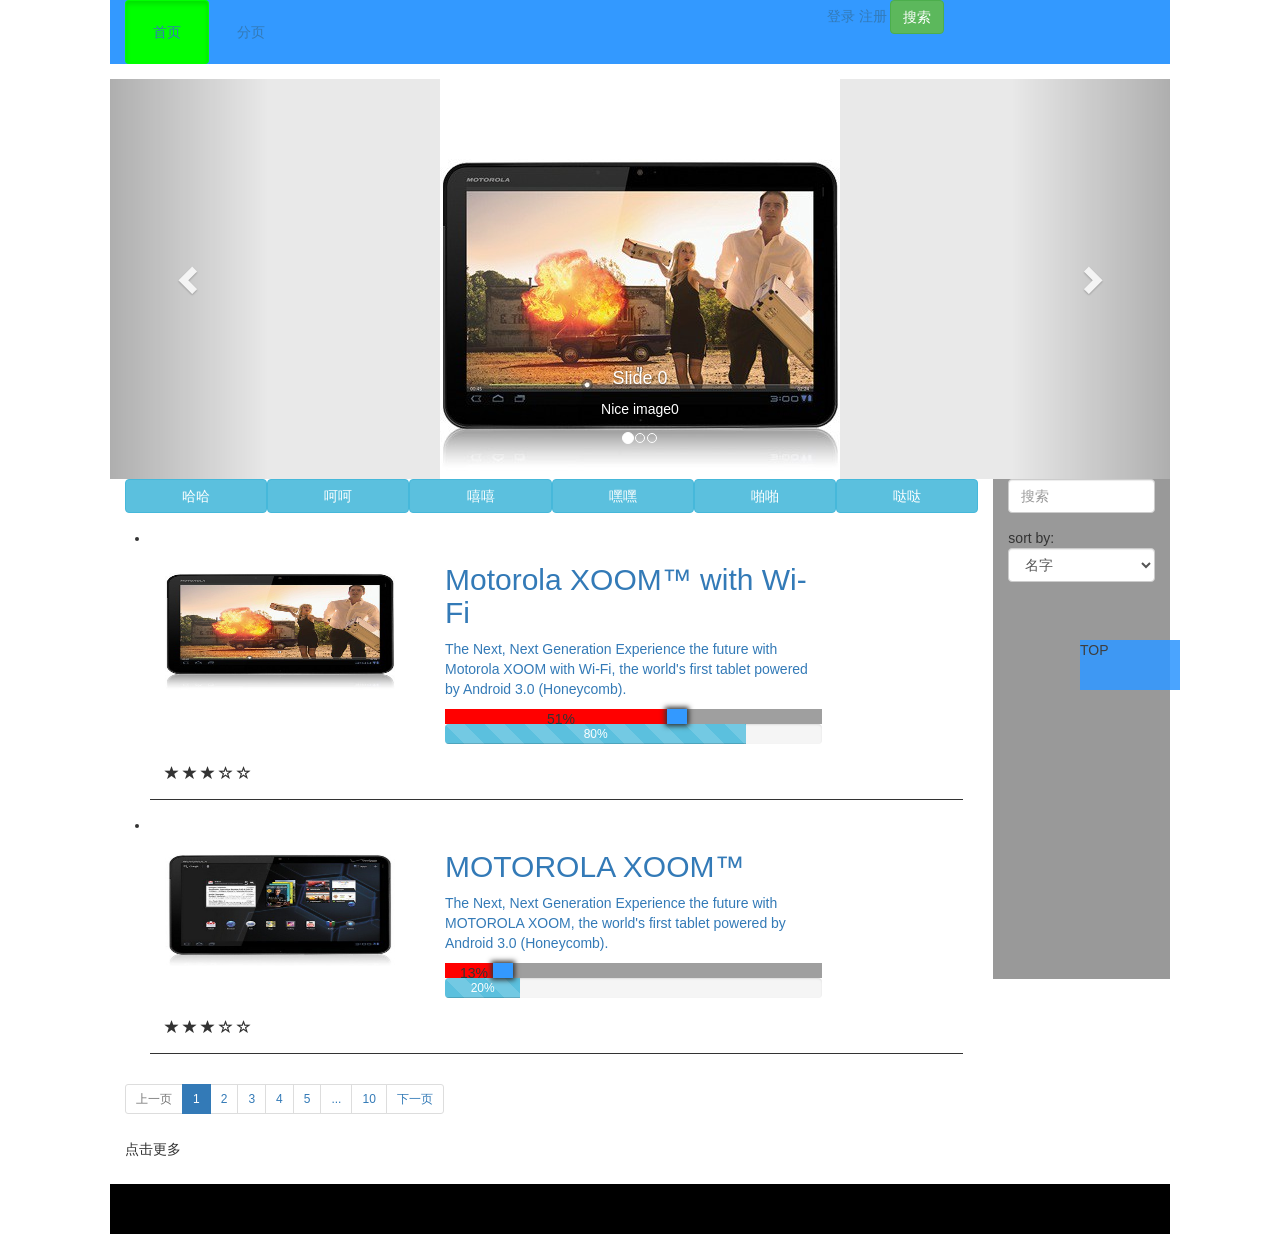
<file: app/index.html>
<!doctype html>
<html ng-app="myApp">
<head>
	<meta charset="UTF-8">
	<title>angularAPP</title>
	<link rel="stylesheet" href="lib/bootstrap.min.css">
	<link rel="stylesheet" href="css/index.css">
	<link rel="stylesheet" href="css/animate.css">
	<!--jquery要放在angularjs之前-->
	<script src="lib/jquery.min.js"></script>
	<script src="lib/angular.min.js"></script>
	<script src="lib/bootstrap.min.js"></script>
	<script src="lib/angular-animate.min.js"></script>
	<script src="lib/ui-bootstrap-tpls-1.3.3.min.js"></script>
	<script src="lib/angular-ui-router.js"></script>
	<script src="lib/bindonce.min.js"></script>
	<script src="js/app.js"></script>
	<script src="js/controllers.js"></script>
	<!-- <script src="js/progress.js"></script> -->
	<script src="js/providers.js"></script>
	<script src="js/filters.js"></script>
	<script src="js/directives.js"></script>
</head>
<body>
	<div ng-include="'template/header.html'"></div>
	<p class="top" go-top>TOP</p>
	<div class="container content-box">
		<div ui-view id="bg"></div>
	</div>
	<div ng-include="'template/footer.html'"></div>
	<div class="search" ng-include="'template/search.html'"></div>
</body>
</html>
</file>
<file: app/css/index.css>
/* line 12, ../sass/index.scss */
.header {
  min-width: 1060px;
  width: 1060px;
  margin: 0 auto;
  background: #39f;
}
/* line 17, ../sass/index.scss */
.header .active {
  background: #0f0;
}

/* line 21, ../sass/index.scss */
.top {
  display: none;
  position: fixed;
  bottom: 200px;
  right: 100px;
  width: 100px;
  height: 50px;
  background: #39f;
  z-index: 20;
}

/* line 31, ../sass/index.scss */
.news-list {
  width: 1060px;
  height: auto;
  margin: 0 auto;
}
/* line 35, ../sass/index.scss */
.news-list .aside {
  float: right;
  height: 500px;
  background: #999;
}
/* line 40, ../sass/index.scss */
.news-list .banner {
  height: 400px;
  background: #e9e9e9;
}
/* line 43, ../sass/index.scss */
.news-list .banner img {
  display: block;
  width: 400px;
  height: 400px;
}
/* line 49, ../sass/index.scss */
.news-list .listbox li {
  width: 100%;
  padding: 15px 0;
  border-bottom: 1px solid #333;
}
/* line 53, ../sass/index.scss */
.news-list .listbox li .imgbox {
  float: left;
  width: 260px;
  height: 150px;
  margin-right: 20px;
}
/* line 58, ../sass/index.scss */
.news-list .listbox li .imgbox img {
  display: block;
  width: 100%;
  height: 100%;
}
/* line 62, ../sass/index.scss */
.news-list .listbox li .pressbox {
  height: 15px;
  background: #9f9f9f;
}
/* line 65, ../sass/index.scss */
.news-list .listbox li .pressbox .now {
  position: relative;
  overflow: visible !important;
  width: 0px;
  height: 15px;
  background: #f00;
  text-align: center;
}
/* line 72, ../sass/index.scss */
.news-list .listbox li .pressbox .now .now-point {
  position: absolute;
  top: 0;
  right: -10px;
  width: 20px;
  height: 15px;
  background: #39f;
  box-shadow: 0 0 5px 2px #333;
  z-index: 10;
}
/* line 87, ../sass/index.scss */
.news-list .listbox li.ng-enter, .news-list .listbox li.ng-move, .news-list .listbox li.ng-leave {
  overflow: hidden;
  transition: 0.5s linear all;
}
/* line 91, ../sass/index.scss */
.news-list .listbox li.ng-enter,
.news-list .listbox li.ng-leave.ng-leave-active,
.news-list .listbox li.ng-move {
  height: 0;
  margin-bottom: 0;
  opacity: 0;
  padding-bottom: 0;
  padding-top: 0;
  border-bottom: 1px solid #333;
}
/* line 101, ../sass/index.scss */
.news-list .listbox li.ng-enter-active,
.news-list .listbox li.ng-leave,
.news-list .listbox li.ng-move.ng-move-active {
  height: 201px;
  opacity: 1;
  padding: 15px 0;
  border-bottom: 1px solid #333;
}

/* line 110, ../sass/index.scss */
.content-box {
  width: 1060px;
  min-width: 1060px;
  margin: 0 auto;
  padding: 15px 0;
}
/* line 112, ../sass/index.scss */
.content-box .login-form.ng-invalid {
  background: #0f0;
}
/* line 115, ../sass/index.scss */
.content-box .form-group {
  position: relative;
  margin-bottom: 15px;
}
/* line 118, ../sass/index.scss */
.content-box .form-group label {
  margin-top: 7px;
}
/* line 121, ../sass/index.scss */
.content-box .form-group .right-check {
  position: absolute;
  top: 42px;
  left: -20px;
  color: #0f0;
}
/* line 127, ../sass/index.scss */
.content-box .form-group input.error {
  border: 1px solid red;
}
/* line 130, ../sass/index.scss */
.content-box .form-group .error {
  color: red;
}
/* line 133, ../sass/index.scss */
.content-box .form-group .codeValue {
  line-height: 34px;
  font-size: 20px;
  color: #39f;
}
/* line 138, ../sass/index.scss */
.content-box .form-group .reset, .content-box .form-group .validate {
  height: 34px;
  line-height: 34px;
  font-size: 14px;
}
/* line 143, ../sass/index.scss */
.content-box .form-group .validate {
  color: red;
}

/* line 148, ../sass/index.scss */
.decbox {
  width: 1060px;
  min-width: 1060px;
  margin: 0 auto;
  padding: 15px 0;
}

/* line 151, ../sass/index.scss */
#bg.ng-enter {
  -webkit-animation: 0.5s fadeIn;
  -moz-animation: 0.5s fadeIn;
  -o-animation: 0.5s fadeIn;
  animation: 0.5s fadeIn;
  z-index: 95;
}

/* line 158, ../sass/index.scss */
#bg.ng-leave {
  -webkit-animation: 0.5s fadeOut;
  -moz-animation: 0.5s fadeOut;
  -o-animation: 0.5s fadeOut;
  animation: 0.5s fadeOut;
  z-index: 95;
}

/* line 165, ../sass/index.scss */
.phone {
  background-color: white;
  display: none;
  float: left;
  height: 400px;
  margin-bottom: 2em;
  margin-right: 3em;
  padding: 2em;
  width: 400px;
}

/* line 176, ../sass/index.scss */
.phone:first-child {
  display: block;
}

/* line 180, ../sass/index.scss */
.phone-images {
  background-color: white;
  float: left;
  height: 450px;
  overflow: hidden;
  position: relative;
  width: 450px;
}

/* line 189, ../sass/index.scss */
.phone-thumbs {
  list-style: none;
  margin: 0;
}

/* line 194, ../sass/index.scss */
.phone-thumbs img {
  height: 100px;
  padding: 1em;
  width: 100px;
}

/* line 200, ../sass/index.scss */
.phone-thumbs li {
  background-color: white;
  border: 1px solid black;
  cursor: pointer;
  display: inline-block;
  margin: 1em;
}

/* line 207, ../sass/index.scss */
.specs {
  clear: both;
  list-style: none;
  margin: 0;
  padding: 0;
}

/* line 214, ../sass/index.scss */
.specs dt {
  font-weight: bold;
}

/* line 218, ../sass/index.scss */
.specs > li {
  display: inline-block;
  vertical-align: top;
  width: 200px;
}

/* line 224, ../sass/index.scss */
.specs > li > span {
  font-size: 1.2em;
  font-weight: bold;
}

/* line 228, ../sass/index.scss */
.footer {
  width: 1060px;
  height: 50px;
  margin: 0 auto;
  background: #000;
}

/* line 234, ../sass/index.scss */
.companybox {
  width: 1060px;
  min-width: 1060px;
  margin: 0 auto;
  padding: 15px 0;
  height: 800px;
}

/* line 238, ../sass/index.scss */
html, body {
  height: 100%;
}

/* line 241, ../sass/index.scss */
.search {
  position: absolute;
  top: 0;
  width: 100%;
  height: 100%;
  z-index: -99;
}

/* line 248, ../sass/index.scss */
.search .bg.ng-hide-remove {
  -webkit-animation: 0.7s fadeIn;
  -moz-animation: 0.7s fadeIn;
  -o-animation: 0.7s fadeIn;
  animation: 0.7s fadeIn;
  z-index: 95;
}

/* line 255, ../sass/index.scss */
.search .bg {
  height: 100%;
}

/* line 258, ../sass/index.scss */
.search .ng-hide-remove {
  -webkit-animation: 0.7s bounceInDown;
  -moz-animation: 0.7s bounceInDown;
  -o-animation: 0.7s bounceInDown;
  animation: 0.7s bounceInDown;
  z-index: 95;
}

/* line 266, ../sass/index.scss */
.search .ng-hide-add {
  -webkit-animation: 0.7s bounceOutUp;
  -moz-animation: 0.7s bounceOutUp;
  -o-animation: 0.7s bounceOutUp;
  animation: 0.7s bounceOutUp;
  z-index: 95;
}

/* line 273, ../sass/index.scss */
.search-box {
  overflow: hidden;
  transition: all 0.5s;
  -webkit-transition: all 0.5s;
  -o-transition: all 0.5s;
  -moz-transition: all 0.5s;
  position: fixed;
  left: 50%;
  top: 50%;
  width: 800px;
  height: 800px;
  background: yellow;
  margin: -400px 0 0 -400px;
  border-radius: 10px;
}
</file>
